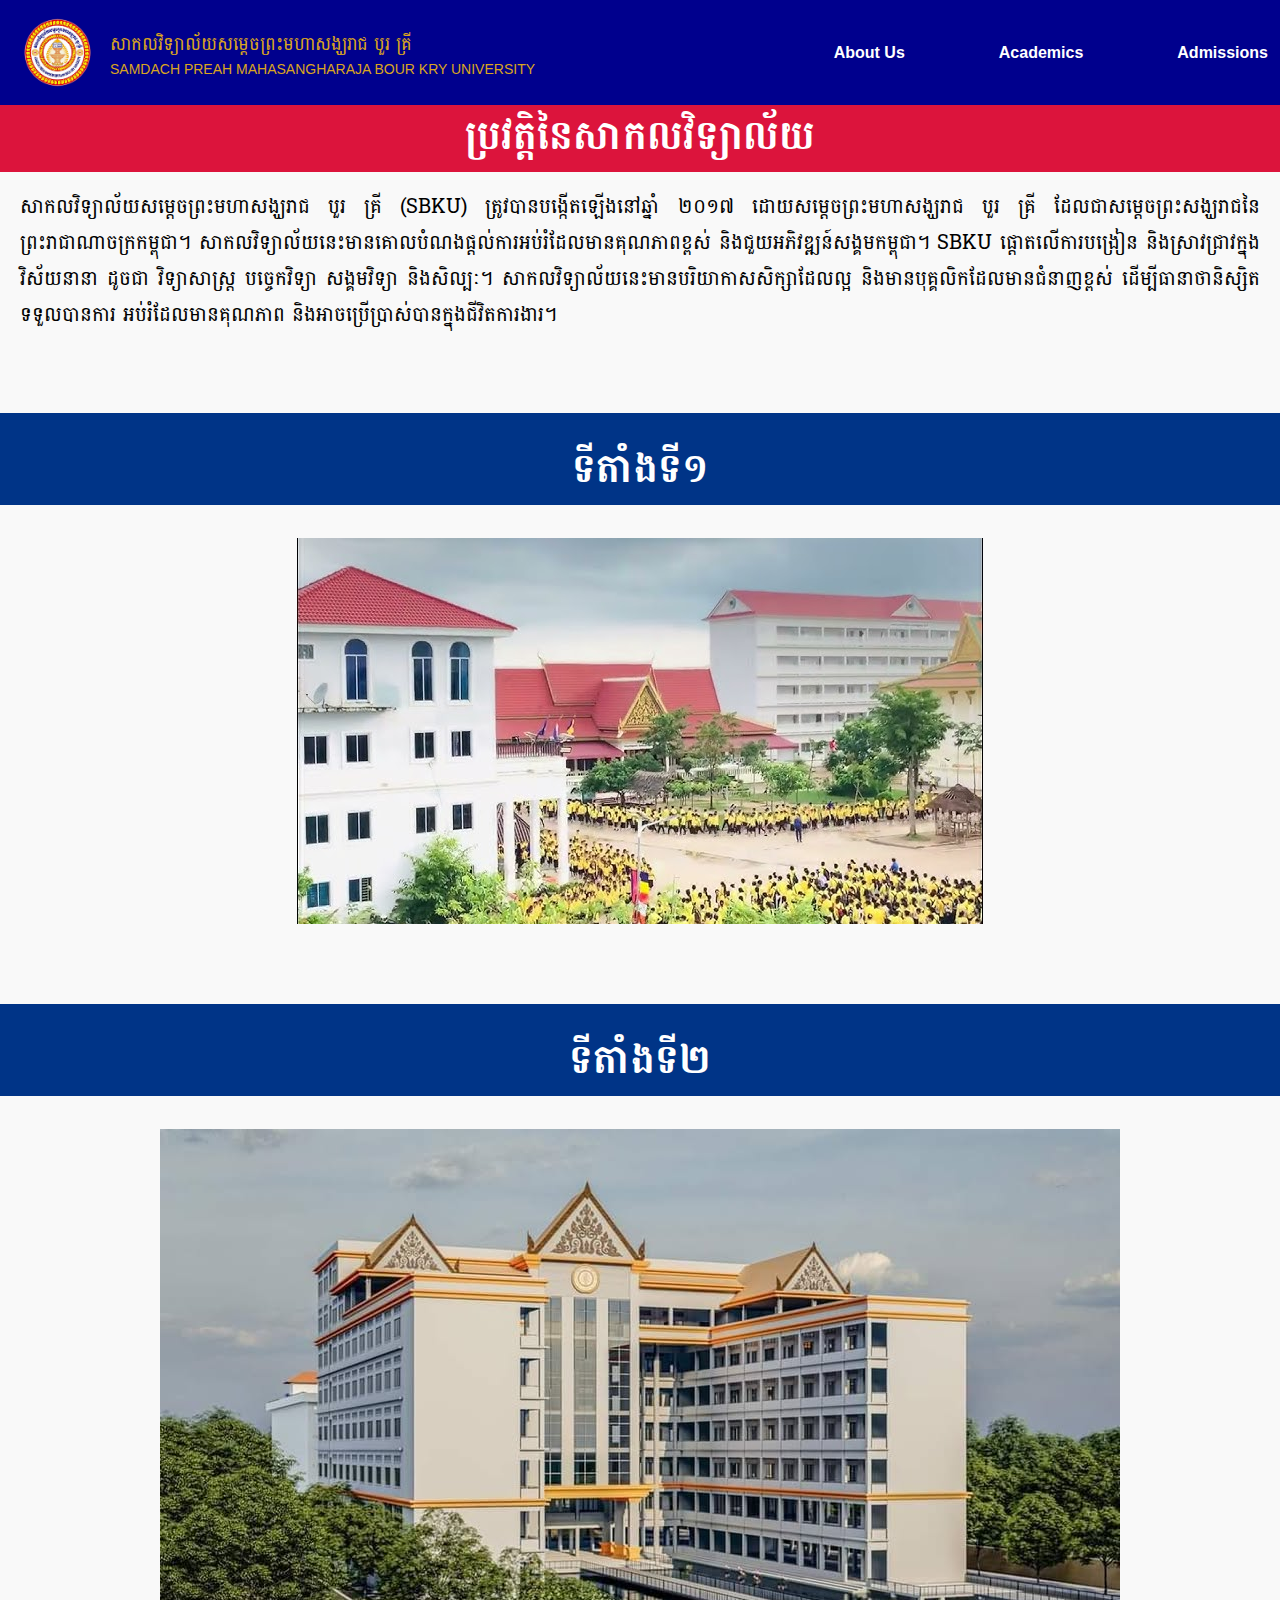
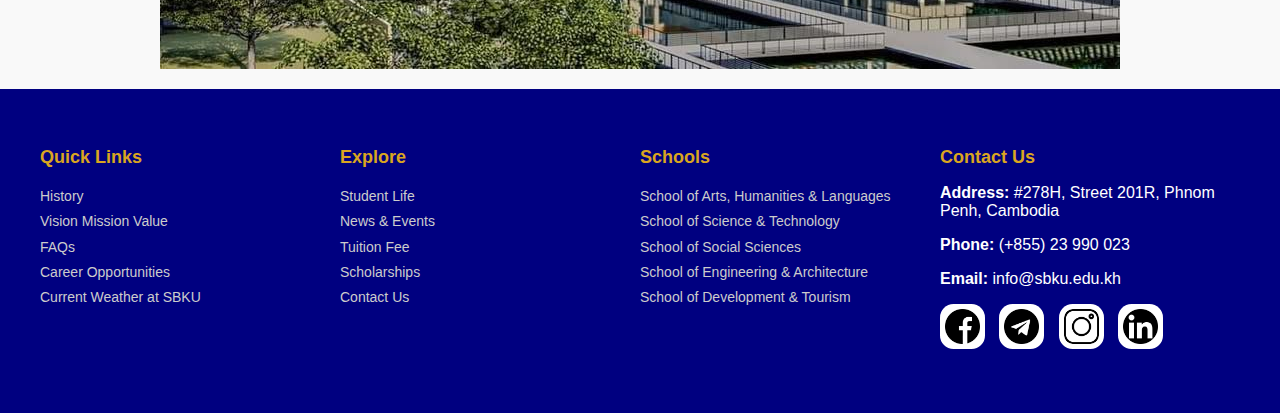
<file: History.html>
<!DOCTYPE html>
<html lang="en">
<head>
    <meta charset="UTF-8">
    <meta name="viewport" content="width=device-width, initial-scale=1.0">
    <title>History</title>
    <link rel="stylesheet" href="https://cdnjs.cloudflare.com/ajax/libs/font-awesome/6.0.0-beta3/css/all.min.css">
    <link href="History.css" rel="stylesheet">
    <link href="https://fonts.googleapis.com/css2?family=Battambang&display=swap" rel="stylesheet">
</head>
<body>
    <nav class="navbar">
        <button class="menu-toggle">☰</button>
        <div class="logo-area">
            <img class="School-Logo" src="SBKU_Logo.png" width="75" height="75" alt="SBKU Logo" />
            <div class="text-area">
                <p class="khmer-text">សាកលវិទ្យាល័យសម្តេចព្រះមហាសង្ឃរាជ បួរ គ្រី</p>
                <p class="english-text">SAMDACH PREAH MAHASANGHARAJA BOUR KRY UNIVERSITY</p>
            </div>
        </div>
        <div class="horizontal-menu">
            <ul>
                <li class="menu-item horizontal-item">
                    <a href="#">About Us</a>
                    <ul class="submenu-horizontal">
                        <li><a href="History.html">📅 ប្រវត្តិរបស់សាកលវិទ្យាល័យ</a></li>
                        <li><a  href="License_And_Accreditation.html"> ការទទួលស្គាល់</a></li>
                        <li><a  href="Strategic_Plan_2025-2030.html">👨‍🏫 ចក្ខុវិស័យ បេសកកម្ម គោលដៅ</a></li>
                        <li><a  href="#">👔 Who's who aT AUPP</a></li>
                        <li><a  href="#">Board of Trustees</a></li>
                        <li><a  href="#">Career Opportunities</a></li>
                        <li><a  href="#">FAQs</a></li>
                    </ul>
                </li>
                <li class="menu-item horizontal-item">
                    <a href="#">Academics</a>
                    <ul class="submenu-horizontal">
                        <li><a  href="#">School, Program, Center, & Labs</a></li>
                        <li><a  href="#">Academic Information</a></li>
                        <li><a  href="#">Academic Calendar</a></li>
                        <li><a  href="#">Student Handbook</a></li>
                    </ul>
                </li>
                <li class="menu-item horizontal-item">
                    <a href="#">Admissions</a>
                    <ul class="submenu-horizontal">
                        <li><a href="#">Tuition Fees</a></li>
                        <li><a href="#">Other Fees</a></li>
                        <li><a href="#">How To Make A Payment</a></li>
                        <li><a href="#">Scholarship</a></li>
                        <li><a href="#">Student Loans SBKU</a></li>
                    </ul>
                </li>
            </ul>
        </div>
    </nav>
    <div>
    <h1 class="History">ប្រវត្តិនៃសាកលវិទ្យាល័យ</h1>
    <p class="History-Text">សាកលវិទ្យាល័យសម្តេចព្រះមហាសង្ឃរាជ បួរ គ្រី (SBKU) ត្រូវបានបង្កើតឡើងនៅឆ្នាំ ២០១៧ ដោយសម្តេចព្រះមហាសង្ឃរាជ បួរ គ្រី ដែលជាសម្តេចព្រះសង្ឃរាជនៃព្រះរាជាណាចក្រកម្ពុជា។ សាកលវិទ្យាល័យនេះមានគោលបំណងផ្តល់ការអប់រំដែលមានគុណភាពខ្ពស់ និងជួយអភិវឌ្ឍន៍សង្គមកម្ពុជា។ SBKU ផ្តោតលើការបង្រៀន និងស្រាវជ្រាវក្នុងវិស័យនានា ដូចជា វិទ្យាសាស្រ្ត បច្ចេកវិទ្យា សង្គមវិទ្យា និងសិល្បៈ។ សាកលវិទ្យាល័យនេះមានបរិយាកាសសិក្សាដែលល្អ និងមានបុគ្គលិកដែលមានជំនាញខ្ពស់ ដើម្បីធានាថានិស្សិតទទួលបានការ	អប់រំដែលមានគុណភាព និងអាចប្រើប្រាស់បានក្នុងជីវិតការងារ។</p>
    <h2 class="History1">ទីតាំងទី១</h2>
    <img class="School" src="School1.jpg" alt="SBKU Campus 1" class="campus-image">
    <h2 class="History1">ទីតាំងទី២</h2>
    <img class="School" src="School2.jpg" alt="SBKU Campus 1" class="campus-image">
    </div>
    <footer class="footer">
        <div class="footer-container">
            <div class="footer-column">
                <h3>Quick Links</h3>
                <ul>
                    <li><a href="#">History</a></li>
                    <li><a href="#">Vision Mission Value</a></li>
                    <li><a href="#">FAQs</a></li>
                    <li><a href="#">Career Opportunities</a></li>
                    <li><a href="#">Current Weather at SBKU</a></li>
                </ul>
            </div>
            <div class="footer-column">
                <h3>Explore</h3>
                <ul>
                    <li><a href="#">Student Life</a></li>
                    <li><a href="#">News & Events</a></li>
                    <li><a href="#">Tuition Fee</a></li>
                    <li><a href="#">Scholarships</a></li>
                    <li><a href="#">Contact Us</a></li>
                </ul>
            </div>
            <div class="footer-column">
                <h3>Schools</h3>
                <ul>
                    <li><a href="#">School of Arts, Humanities & Languages</a></li>
                    <li><a href="#">School of Science & Technology</a></li>
                    <li><a href="#">School of Social Sciences</a></li>
                    <li><a href="#">School of Engineering & Architecture</a></li>
                    <li><a href="#">School of Development & Tourism</a></li>
                </ul>
            </div>
            <div class="footer-column">
                <h3>Contact Us</h3>
                <p><strong>Address:</strong> #278H, Street 201R, Phnom Penh, Cambodia</p>
                <p><strong>Phone:</strong> (+855) 23 990 023</p>
                <p><strong>Email:</strong> info@sbku.edu.kh</p>
                <div class="social-icons">
                    <a href="https://web.facebook.com/sbkuuniversity/?locale=km_KH&_rdc=1&_rdr#"><img src="facebook.png" alt="Facebook"></a>
                    <a href="https://t.me/Vichhart"><img src="telegram.png" alt="Telegram"></a>
                    <a href="#"><img src="instagram.png" alt="Instagram"></a>
                    <a href="#"><img src="linkedin-logo.png" alt="linkedin"></a>
                </div>
            </div>
        </div>
    </footer>
    <script>
        // Submenu toggle for sidebar menus only on mobile
        function toggleMenu(el) {
            el.classList.toggle("active");
            if (el.closest('.sidebar')) {
                const submenu = el.nextElementSibling;
                submenu.style.maxHeight = el.classList.contains("active") ? "300px" : "0";
            }
        }
        
        const sidebar = document.querySelector(".sidebar");
        const overlay = document.querySelector(".overlay");
        const menuToggle = document.querySelector(".menu-toggle");
        
        // Open/close sidebar
        menuToggle.addEventListener("click", () => {
            sidebar.classList.toggle("hidden");
            overlay.classList.toggle("show");
        });
        
        // Close when clicking outside
        overlay.addEventListener("click", () => {
            sidebar.classList.add("hidden");
            overlay.classList.remove("show");
        });
    </script>
</body>
</html>
</file>
<file: History.css>
html {
    scroll-behavior: smooth;
}
body {
    margin: 0;
    font-family: "Segoe UI", sans-serif;
    background: #f9f9f9;
}

/* Top navigation bar */
.navbar {
    width: 100%;
    color: white;
    padding: 12px 20px;
    display: flex;
    align-items: center;
    justify-content: space-between;
    position: fixed;
    top: 0;
    left: 0;
    z-index: 1100;
    background-color: #00008d;
}

.logo-area {
    display: flex;
    align-items: center;
    gap: 15px;
}

.khmer-text, .english-text {
    color: goldenrod;
    margin: 0;
}

.khmer-text {
    font-size: 18px;
    font-family: 'Battambang', cursive;
}

.english-text {
    font-size: 14px;
}

/* Menu toggle button (for mobile) */
.menu-toggle {
    font-size: 24px;
    cursor: pointer;
    background: transparent;
    border: none;
    color: white;
    display: block;
}

/* Horizontal menu (for desktop) */
/* Horizontal menu (desktop) */
.horizontal-menu {
    display: none;
    flex-grow: 1;
}

.horizontal-menu ul {
    list-style: none;
    margin: 0;
    padding: 0;
    display: flex;
    justify-content: flex-end;
    align-items: center;
    gap: 30px;
}

.horizontal-menu li {
    position: relative;
}

.horizontal-menu li a {
    color: white;
    text-decoration: none;
    font-size: 16px;
    font-weight: 600;
    padding: 8px 12px;
    border-radius: 5px;
    transition: background 0.3s, color 0.3s;
}

.horizontal-menu li a:hover {
    background: goldenrod;
    color: #ffffff;
}

/* Submenu styling */
/* Submenu styling */
.submenu-horizontal {
    position: absolute;
    top: 100%;
    left: 0;
    background: rgb(0, 33, 110);
    min-width: 220px;
    padding: 8px 0;
    border-radius: 6px;
    box-shadow: 0 4px 12px rgba(0,0,0,0.15);

    opacity: 0;
    visibility: hidden;
    transform: translateY(10px);
    transition: opacity 0.3s ease, transform 0.3s ease, visibility 0.3s;
    z-index: 1050;

    display: flex;
    flex-direction: column;   /* ✅ stack submenu items top-down */
    gap: 0;                   /* remove extra spacing */
}

.horizontal-menu li:hover > .submenu-horizontal {
    opacity: 1;
    visibility: visible;
    transform: translateY(0);
}

.submenu-horizontal li {
    width: 100%;
    padding: 0; /* reset padding so link takes full width */
}

.submenu-horizontal li a {
    display: block;
    width: 100%;
    padding: 10px 15px;
    font-size: 14px;
    font-weight: 500;   
    text-decoration: none;
    transition: background 0.3s, color 0.3s;
    border-radius: 0;
    color: white;
}


/* Sidebar default (for mobile) */
.sidebar {
    width: 240px;
    background: #fff;
    height: 100vh;
    padding: 20px 0;
    box-shadow: 2px 0 8px rgba(0,0,0,0.1);
    position: fixed;
    top: 0;
    left: 0;
    transition: transform 0.3s ease;
    z-index: 1200;
    overflow-y: auto;
}

/* Hide sidebar by default */
.sidebar.hidden {
    transform: translateX(-100%);
}

/* Overlay background */
.overlay {
    position: fixed;
    top: 0;
    left: 0;
    width: 100%;
    height: 100%;
    background: rgba(0,0,0,0.4);
    display:block;
    z-index: 1000;
}
.overlay.show {
    display: block;
}

/* Sidebar menu items */
.sidebar ul {
    list-style: none;
    padding: 0;
    margin: 0;
}
.menu-item {
    cursor: pointer;
    padding: 12px 20px;
    display: flex;
    align-items: center;
    justify-content: space-between;
    color: #000000;
    font-size: 15px;
    transition: background 0.3s ease;
}
.menu-item:hover {
    background: #003487;
    border-radius: 6px;
    color: white;
}
.menu-label {
    display: flex;
    align-items: center;
    gap: 10px;
}

/* Submenu */
.submenu {
    max-height: 0;
    overflow: hidden;
    transition: max-height 0.3s ease;
    padding-left: 20px;
}
.submenu li {
    padding: 8px 20px;
    font-size: 14px;
    color:#000000;
    display: flex;
    align-items: center;
    gap: 6px;
}
.submenu li:hover {
    background:#003487;
    border-radius: 6px;
    color: white;
}
.active + .submenu {
    max-height: 300px;
}
.caret {
    transition: transform 0.3s ease;
}
.active .caret {
    transform: rotate(180deg);
}

/* ... existing CSS code above ... */

.History {
    margin-top: 80px;
    text-align: center;
    padding-top: 20px;
    font-size: 40px;
    color: #ffffff;
    font-family: 'Battambang', cursive;
    background-color: crimson;
}
.History1 {
    margin-top: 80px;
    text-align: center;
    padding-top: 20px;
    font-size: 40px;
    color: #ffffff;
    font-family: 'Battambang', cursive;
    background-color: #003487;
}
.History-Text {
    margin-top: -30px;
    text-align: justify;
    padding-top: 20px;
    font-size: 20px;
    color: #000000;
    font-family: 'Battambang', cursive;
    /* align-items: center; <-- This property is for flex/grid containers, not for centering text/blocks */
    max-width: 100%; /* Added for better readability on desktop */
    margin-left: auto; /* Center the block element */
    margin-right: auto; /* Center the block element */
    padding-left: 20px; /* Add some padding for smaller screens */
    padding-right: 20px; /* Add some padding for smaller screens */
}

/* --- Change to center the images --- */
.School {
    /* To center a block element like an image (which is 'display: inline' by default, 
       but acts like a block when given auto margins and a parent with 'text-align: center'), 
       you have a couple of options. */
    
    /* Option 1: Treat images as block elements and use auto margins (best for centering a single block) */
    display: block; 
    margin-left: auto;
    margin-right: auto;
    max-width: 100%; /* Ensure images don't overflow their container */
    height: auto; /* Maintain aspect ratio */
    margin-bottom: 20px; /* Add some space below the images */
}

/* You also need to ensure the parent <div> allows block centering or use flexbox/text-align center. */
/* Since your H1, P, and H2 elements are centered via `text-align: center` or are block-centered, 
   we'll wrap the main content to make sure the images are correctly block-centered. */
/*
   For the content structure:
   <div>
       <h1 class="History">...</h1>
       <p class="History1">...</p>
       <h2 class="History">...</h2>
       <img class="School" src="School1.jpg" alt="SBKU Campus 1" class="campus-image">
       <h2 class="History">...</h2>
       <img class="School" src="School2.jpg" alt="SBKU Campus 1" class="campus-image">
   </div>
   
   The combination of `display: block` and `margin: auto` on the `.School` images is the most reliable way 
   to center them within their parent `<div>`.
*/

/* ... existing CSS code below ... */





/* Main Content Area */
.main-content {
    margin-left: 0;
    padding-top: 50px;
}

/* Desktop Styles */
@media (min-width: 769px) {
    .overlay, .sidebar, .menu-toggle {
        display: none !important;
    }
    .horizontal-menu {
        display: block;
    }
    .navbar {
        justify-content: space-between;
        padding-top: 15px;
        padding-bottom: 15px;
    }
    .main-content {
        padding-top: 80px;
    }
}

.Text-News {
    text-align: center;
}

.News {
    display: flex;
    justify-content: center;
    gap: 20px;
    flex-wrap: wrap;
}

.News-Box {
    background: white;
    border: 1px solid rgb(0, 0, 0);
    border-radius: 8px;
    box-shadow: 0 2px 5px rgba(0,0,0,0.1);
    width: 100%;
    max-width: 250px;
    text-align: center;
    padding: 15px;
    display: flex;
    flex-direction: column;
    align-items: center;
    transition: transform 0.3s ease;
}

.News-Box:hover {
    transform: translateY(-5px);
}

.News-Box img {
    width: 100%;
    height: auto;
    border-radius: 8px;
    object-fit: cover;
    margin-bottom: 15px;
}

.Text-Loacation {
    text-align: center;
    padding-top: 20px;
    font-size: 25px;
    color: #003c91;
}

.Location {
    width: 100%;
    align-items: center;
    justify-content: center;
    flex-direction: column;
    display: flex;
}

.Location iframe {
    width: 100%;
    height: 500px;
}

.footer {
    background-color: navy;
    color: white;
    padding: 40px 20px;
    font-family: "Segoe UI", sans-serif;
}

.footer-container {
    display: flex;
    flex-wrap: wrap;
    justify-content: space-around;
    max-width: 1200px;
    margin: 0 auto;
}

.footer-column {
    flex: 1;
    min-width: 200px;
    margin-bottom: 20px;
}

.footer-column h3 {
    color: goldenrod;
    font-size: 18px;
    margin-bottom: 15px;
}

.footer-column ul {
    list-style: none;
    padding: 0;
}

.footer-column li a {
    color: #ccc;
    text-decoration: none;
    font-size: 14px;
    line-height: 1.8;
    transition: color 0.3s ease;
}

.footer-column li a:hover {
    color: goldenrod;
}

.social-icons {
    margin-top: 15px;
}

.social-icons img {
    width: 30px;
    height: 30px;
    margin-right: 10px;
    width: 35px;
    height: 35px;
    border-radius: 30%;
    background: #fff;
    padding: 5px;
    transition: transform 0.3s;
}

.social-icons img:hover {
    transform: scale(1.1);
}
</file>
